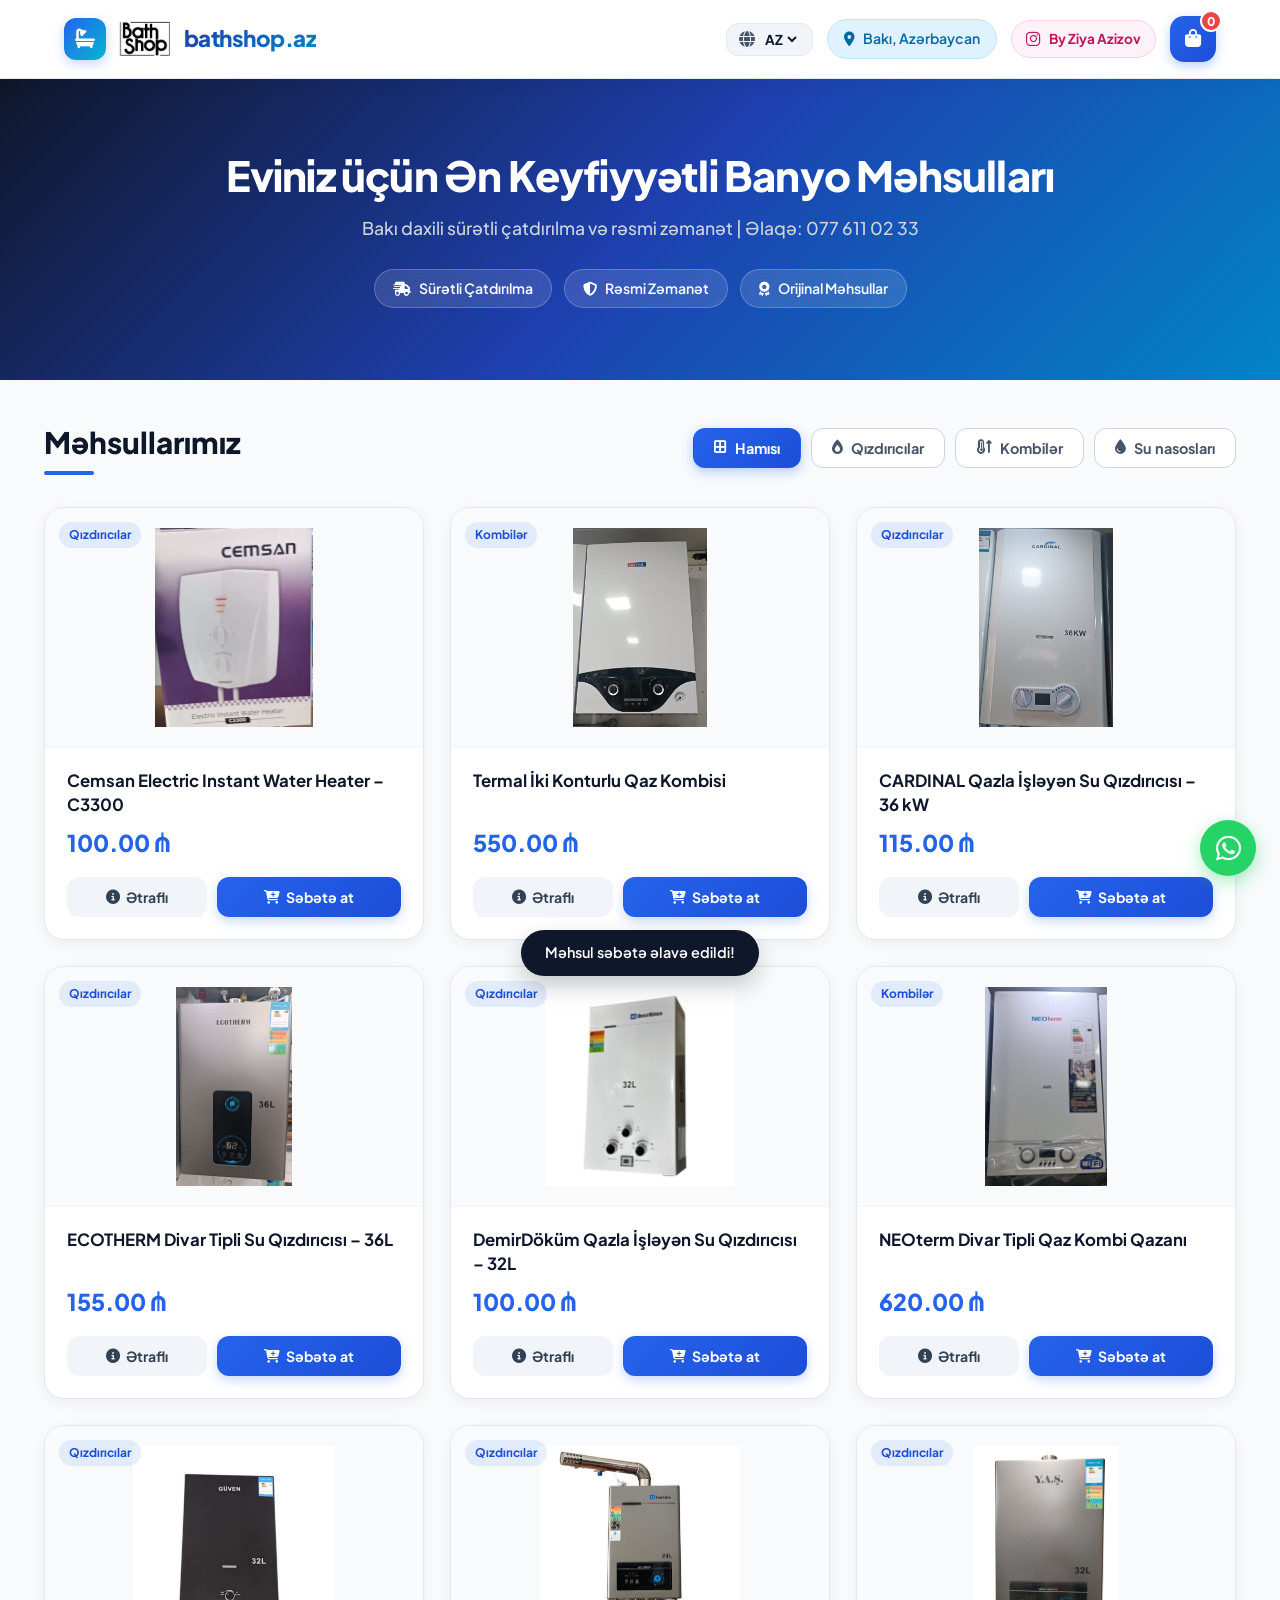
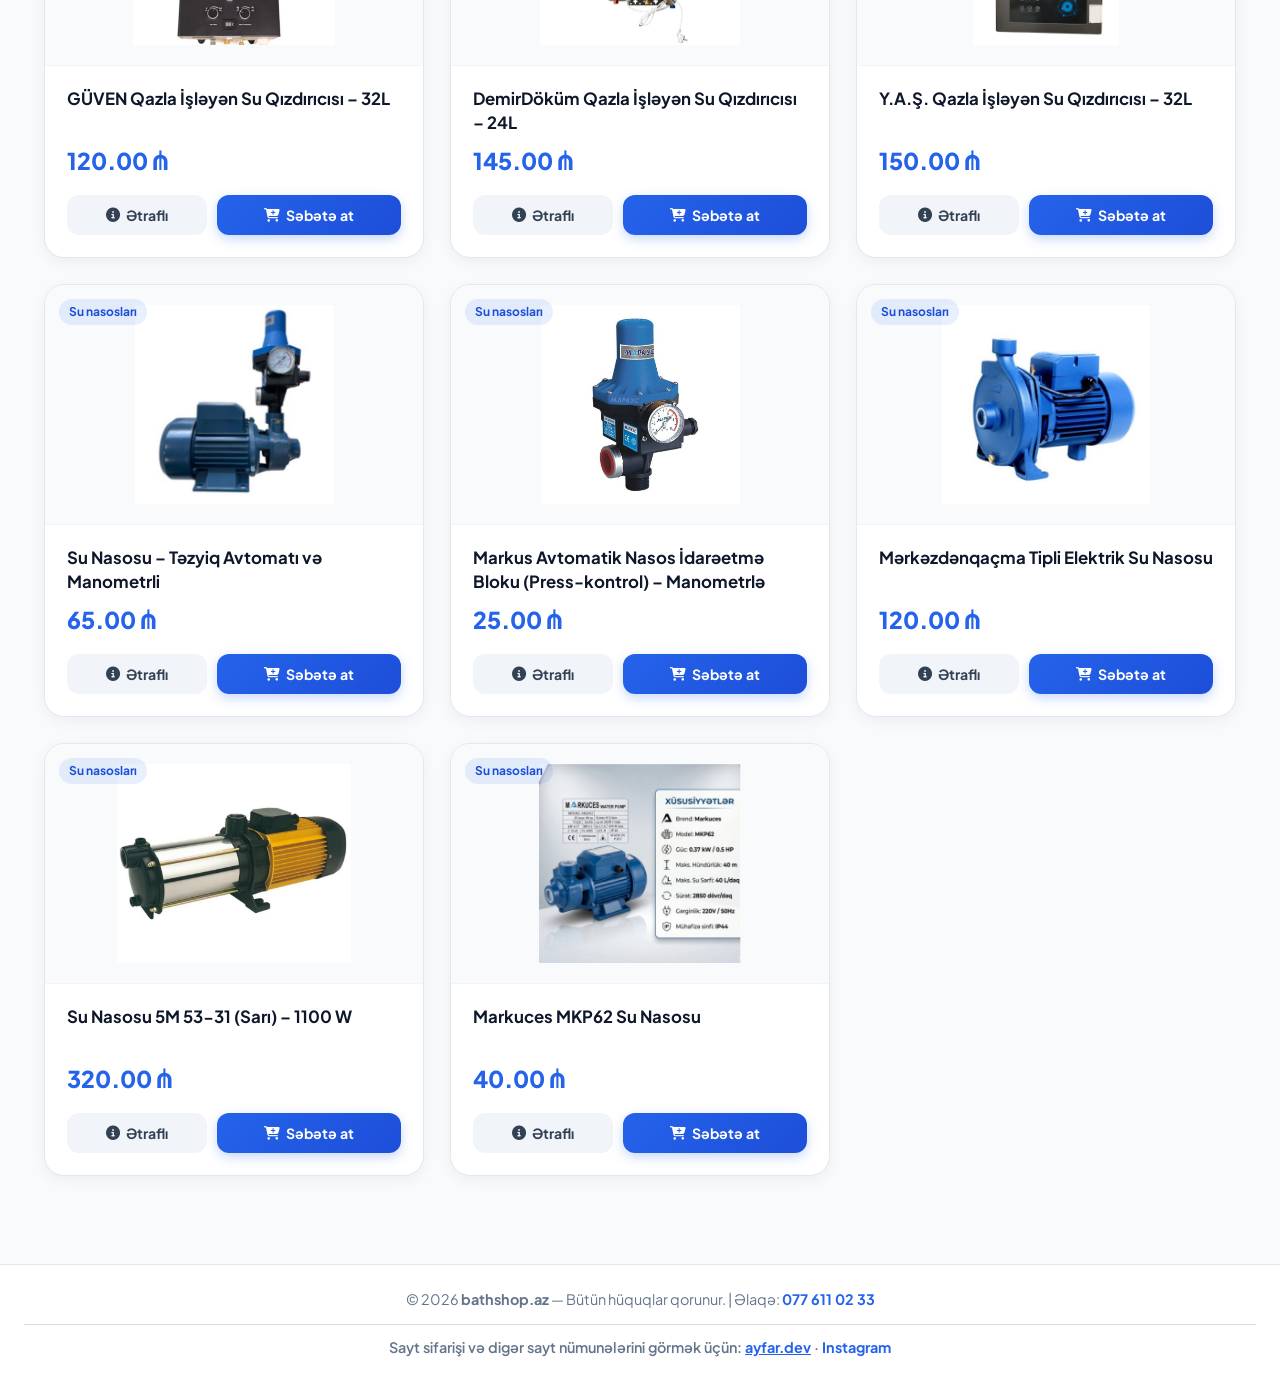
<file: selling site/index.html>
<!DOCTYPE html>
<html lang="az">
<head>
    <meta charset="UTF-8">
    <meta name="viewport" content="width=device-width, initial-scale=1.0">
    <title>bathshop.az - Hamam və Banyo Məhsulları</title>
    <meta name="description" content="bathshop.az — Bakıda su qızdırıcıları, kombilər və su nasosları: orijinal məhsullar, rəsmi zəmanət, sürətli çatdırılma. Sifariş: 077 611 02 33.">
    <!-- FontAwesome ikonlar üçün -->
    <link rel="stylesheet" href="https://cdnjs.cloudflare.com/ajax/libs/font-awesome/6.4.0/css/all.min.css">
    <link rel="stylesheet" href="style.css?v=4">
    <link rel="icon" href="bathshop.jpeg">
</head>
<body>

    <!-- Header / Yuxarı Naviqasiya -->
    <header class="site-header">
        <a href="#" class="logo-container">
            <div class="logo-icon">
                <i class="fas fa-bath"></i>
            </div>
            <img src="bathshop.jpeg" alt="BathShop" class="site-logo">
            <span class="domain-name">bathshop.az</span>
        </a>

        <div class="header-right">
            <!-- Dil Seçimi (AZ, EN, RU) -->
            <div class="lang-wrapper">
                <i class="fas fa-globe"></i>
                <select id="language-select" onchange="changeLanguage(this.value)">
                    <option value="az" selected>AZ</option>
                    <option value="en">EN</option>
                    <option value="ru">RU</option>
                </select>
            </div>

            <div class="location-badge">
                <i class="fas fa-map-marker-alt"></i>
                <span id="location-text">Bakı, Azərbaycan</span>
            </div>

            <!-- Müəllif / Instagram -->
            <a href="https://www.instagram.com/ziiyaa.a_/" target="_blank" rel="noopener noreferrer" class="author-badge" title="Instagram: @ziiyaa.a_">
                <i class="fab fa-instagram"></i>
                <span>By Ziya Azizov</span>
            </a>

            <!-- Səbət Düyməsi -->
            <button class="cart-btn" onclick="toggleCart()" aria-label="Səbət">
                <i class="fas fa-shopping-bag"></i>
                <span id="cart-count">0</span>
            </button>
        </div>
    </header>

    <!-- Canlı Kreativ Hero Banner -->
    <section class="hero-banner">
        <div class="hero-content">
            <h1 id="hero-title">Eviniz üçün Ən Keyfiyyətli Banyo Məhsulları</h1>
            <p id="hero-sub">Bakı daxili sürətli çatdırılma və rəsmi zəmanət | Əlaqə: 077 611 02 33</p>

            <div class="hero-badges">
                <div class="hero-chip">
                    <i class="fas fa-truck-fast"></i>
                    <span id="badge-1">Sürətli Çatdırılma</span>
                </div>
                <div class="hero-chip">
                    <i class="fas fa-shield-halved"></i>
                    <span id="badge-2">Rəsmi Zəmanət</span>
                </div>
                <div class="hero-chip">
                    <i class="fas fa-award"></i>
                    <span id="badge-3">Orijinal Məhsullar</span>
                </div>
            </div>
        </div>
    </section>

    <!-- Məhsullar və Kateqoriya Filtrləri -->
    <main class="container">
        <div class="section-header">
            <h2 id="products-title">Məhsullarımız</h2>

            <!-- Kateqoriya Filtrləri Düymələri -->
            <div class="filter-group">
                <button id="btn-all" class="filter-btn active" onclick="filterProducts('all')">
                    <i class="fas fa-border-all"></i> <span id="text-all">Hamısı</span>
                </button>
                <button id="btn-heater" class="filter-btn" onclick="filterProducts('heater')">
                    <i class="fas fa-fire-flame-simple"></i> <span id="text-heater">Qızdırıcılar</span>
                </button>
                <button id="btn-kombi" class="filter-btn" onclick="filterProducts('kombi')">
                    <i class="fas fa-temperature-arrow-up"></i> <span id="text-kombi">Kombilər</span>
                </button>
                <button id="btn-nasos" class="filter-btn" onclick="filterProducts('nasos')">
                    <i class="fas fa-droplet"></i> <span id="text-nasos">Su nasosları</span>
                </button>
            </div>
        </div>

        <!-- Məhsulların Grid Konteyneri -->
        <div id="products-container" class="products-grid"></div>
    </main>

    <!-- Səbət Modalı (Yan Panel) -->
    <div id="cart-modal" class="cart-modal" onclick="closeOnOverlay(event, 'cart-modal')">
        <div class="cart-content">
            <div class="cart-header">
                <h3><i class="fas fa-shopping-bag"></i> <span id="cart-modal-title">Səbətiniz</span></h3>
                <button class="close-btn" onclick="toggleCart()">✕</button>
            </div>

            <div id="cart-items" class="cart-items"></div>

            <div class="cart-footer">
                <div class="total-price">
                    <span id="total-label">Cəmi məbləğ:</span>
                    <span><span id="cart-total">0.00</span> ₼</span>
                </div>

                <!-- Checkout Form -->
                <div class="checkout-form">
                    <label id="name-label" for="customer-name">Ad və Soyadınız:</label>
                    <input type="text" id="customer-name" placeholder="Məs: Əli Əliyev">

                    <label id="phone-label" for="customer-phone">Əlaqə nömrəniz:</label>
                    <div class="phone-input-group">
                        <select id="country-code" onchange="updatePhoneMask()">
                            <option value="+994" data-length="9">+994 (AZ)</option>
                            <option value="+90" data-length="10">+90 (TR)</option>
                            <option value="+7" data-length="10">+7 (RU)</option>
                            <option value="+44" data-length="10">+44 (UK)</option>
                        </select>
                        <input type="tel" id="customer-phone" placeholder="701234567" maxlength="9" oninput="this.value = this.value.replace(/[^0-9]/g, '')">
                    </div>
                    <small id="phone-hint">Nömrəni kodsuz daxil edin (9 rəqəm)</small>

                    <div id="checkout-error" class="error-box"></div>

                    <button id="checkout-submit-btn" class="checkout-btn" onclick="checkoutOrder()">
                        <i class="fas fa-check-circle"></i> <span id="complete-btn-text">Sifarişi Təsdiq Et</span>
                    </button>
                </div>
            </div>
        </div>
    </div>

    <!-- Məhsul Detal Modalı -->
    <div id="product-modal" class="modal" onclick="closeOnOverlay(event, 'product-modal')">
        <div class="modal-content">
            <button class="modal-close-btn" onclick="closeProductModal()">✕</button>
            <div id="modal-product-details"></div>
        </div>
    </div>

    <!-- Uğurlu Sifariş Modalı -->
    <div id="success-modal" class="modal" onclick="closeOnOverlay(event, 'success-modal')">
        <div class="modal-content success-box">
            <div class="success-icon">
                <i class="fas fa-check"></i>
            </div>
            <h3 id="success-title">Sifarişiniz uğurla qəbul edildi!</h3>
            <p id="success-desc">Tezliklə nümayəndəmiz sizinlə əlaqə saxlayacaq.</p>
            <button class="add-to-cart" onclick="closeSuccessModal()" style="width: 100%; margin-top: 20px;">Bağla</button>
        </div>
    </div>

    <!-- Bildiriş (Toast) -->
    <div id="toast" class="toast">Məhsul səbətə əlavə edildi!</div>

    <!-- Sürətli WhatsApp Düyməsi -->
    <a href="https://wa.me/994776110233" target="_blank" class="whatsapp-float" title="WhatsApp ilə əlaqə">
        <i class="fab fa-whatsapp"></i>
    </a>

    <!-- Footer -->
    <footer class="site-footer">
        <p>© 2026 <strong>bathshop.az</strong> — Bütün hüquqlar qorunur. | Əlaqə: <a href="tel:0776110233">077 611 02 33</a></p>
        <p><span style="display:block;margin-top:14px;padding-top:12px;border-top:1px solid rgba(128,128,128,.3);font-weight:600">Sayt sifarişi və digər sayt nümunələrini görmək üçün: <a href="https://ayfar.dev/" target="_blank" rel="noopener" style="font-weight:700;text-decoration:underline">ayfar.dev</a> · <a href="https://www.instagram.com/ziiyaa.a_/" target="_blank" rel="noopener">Instagram</a></span></p>
    </footer>

    <script src="app.js?v=3"></script>
</body>
</html>
</file>
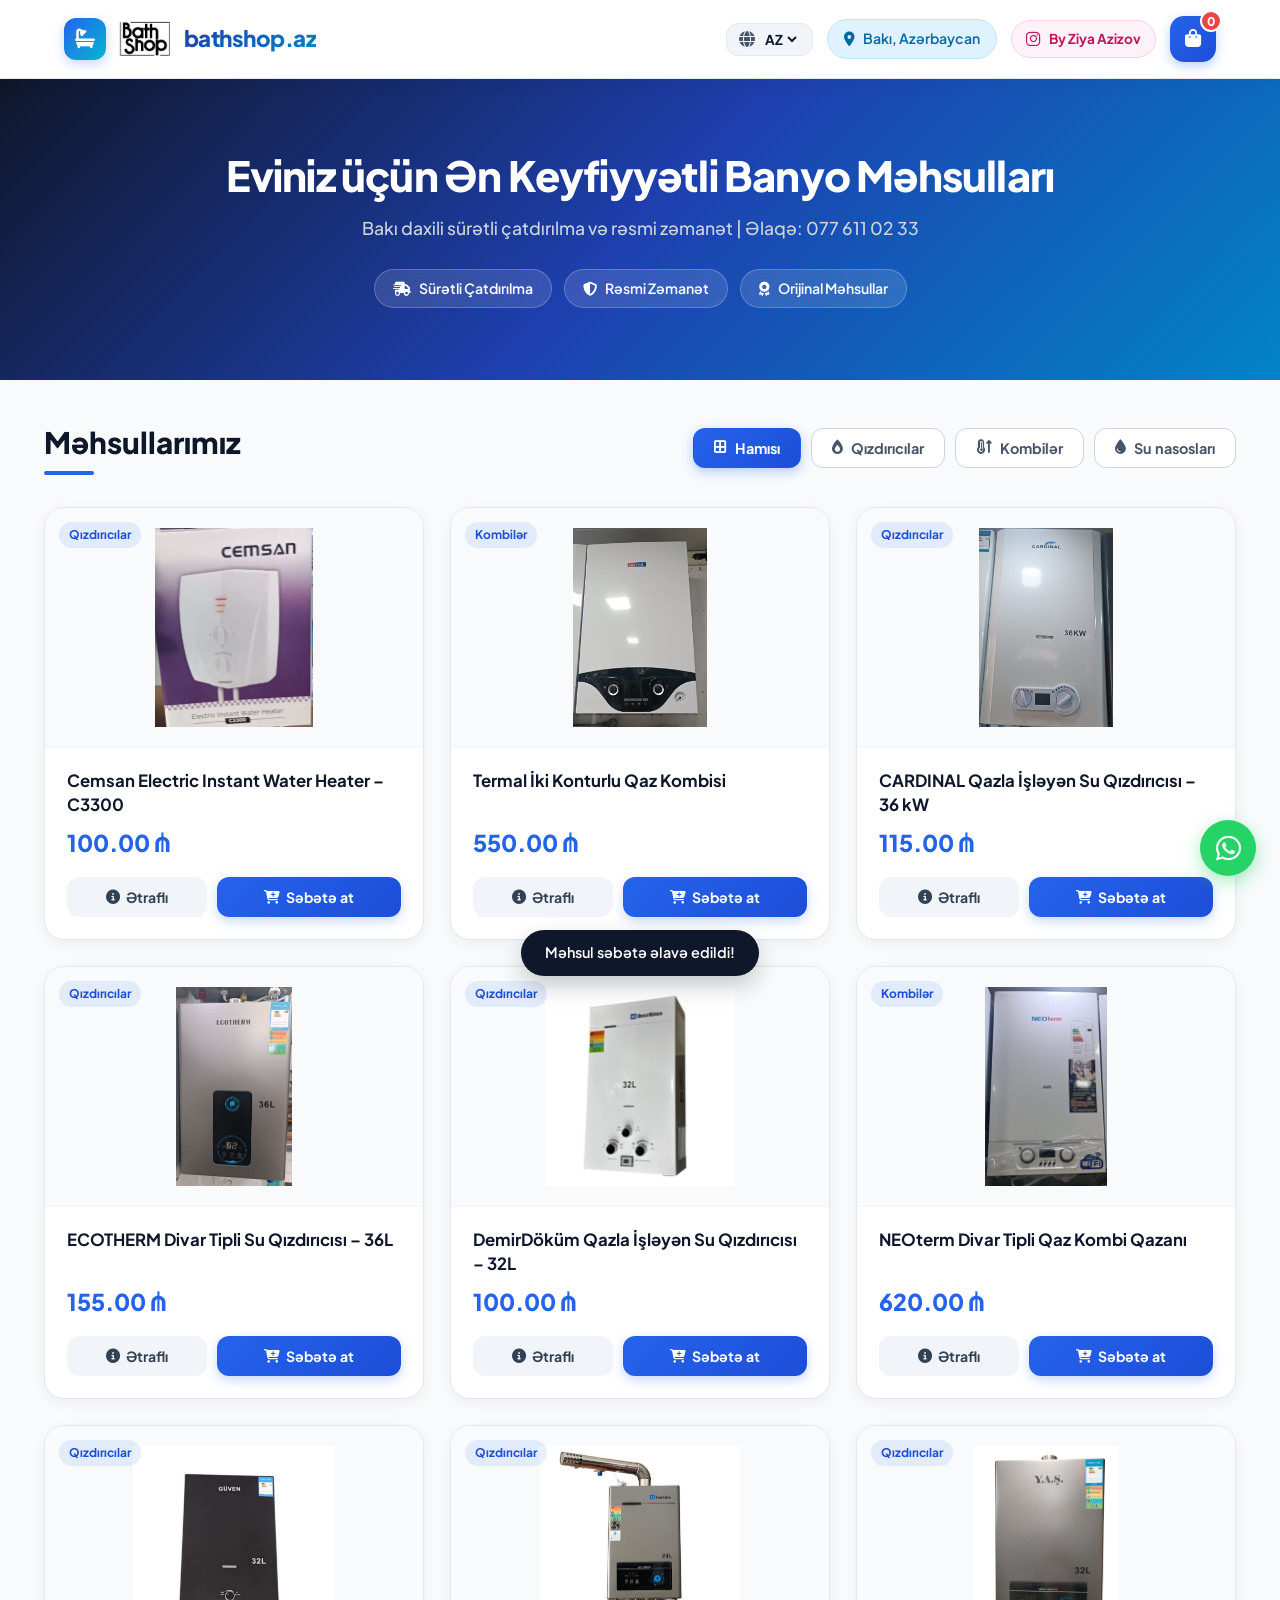
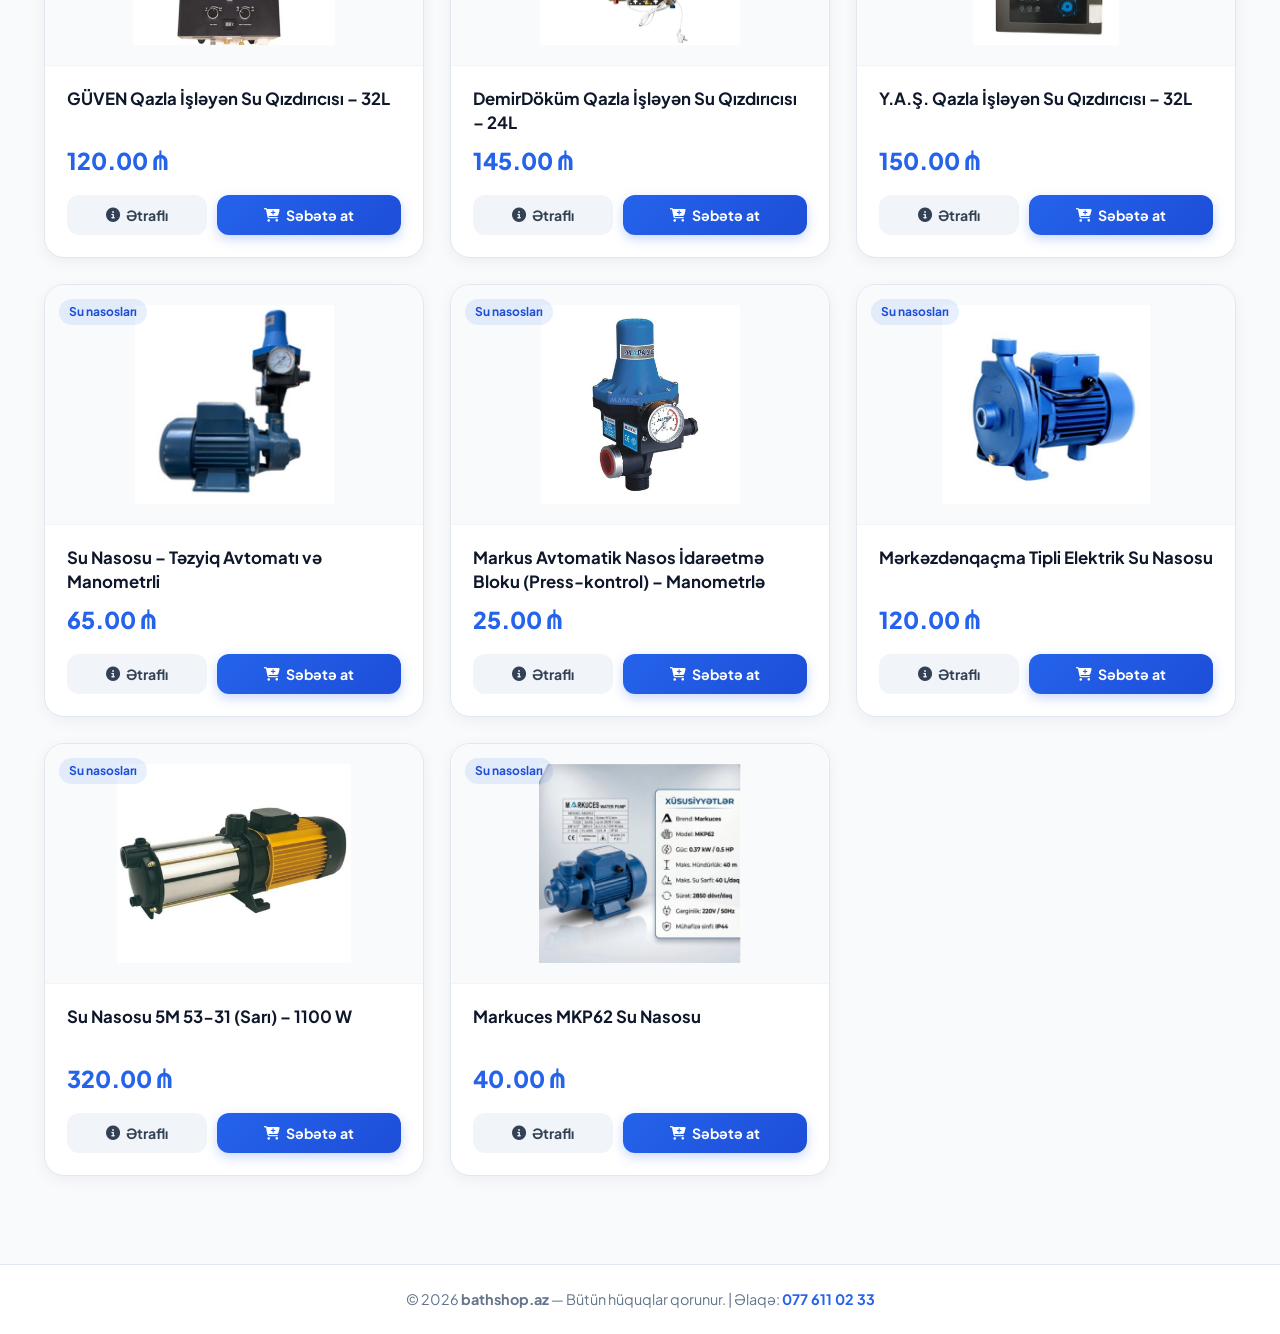
<file: selling site/index (3).html>
<!DOCTYPE html>
<html lang="az">
<head>
    <meta charset="UTF-8">
    <meta name="viewport" content="width=device-width, initial-scale=1.0">
    <title>bathshop.az - Hamam və Banyo Məhsulları</title>
    <meta name="description" content="bathshop.az — Bakıda su qızdırıcıları, kombilər və su nasosları: orijinal məhsullar, rəsmi zəmanət, sürətli çatdırılma. Sifariş: 077 611 02 33.">
    <!-- FontAwesome ikonlar üçün -->
    <link rel="stylesheet" href="https://cdnjs.cloudflare.com/ajax/libs/font-awesome/6.4.0/css/all.min.css">
    <link rel="stylesheet" href="style.css?v=4">
    <link rel="icon" href="bathshop.jpeg">
</head>
<body>

    <!-- Header / Yuxarı Naviqasiya -->
    <header class="site-header">
        <a href="#" class="logo-container">
            <div class="logo-icon">
                <i class="fas fa-bath"></i>
            </div>
            <img src="bathshop.jpeg" alt="BathShop" class="site-logo">
            <span class="domain-name">bathshop.az</span>
        </a>

        <div class="header-right">
            <!-- Dil Seçimi (AZ, EN, RU) -->
            <div class="lang-wrapper">
                <i class="fas fa-globe"></i>
                <select id="language-select" onchange="changeLanguage(this.value)">
                    <option value="az" selected>AZ</option>
                    <option value="en">EN</option>
                    <option value="ru">RU</option>
                </select>
            </div>

            <div class="location-badge">
                <i class="fas fa-map-marker-alt"></i>
                <span id="location-text">Bakı, Azərbaycan</span>
            </div>

            <!-- Müəllif / Instagram -->
            <a href="https://www.instagram.com/ziiyaa.a_/" target="_blank" rel="noopener noreferrer" class="author-badge" title="Instagram: @ziiyaa.a_">
                <i class="fab fa-instagram"></i>
                <span>By Ziya Azizov</span>
            </a>

            <!-- Səbət Düyməsi -->
            <button class="cart-btn" onclick="toggleCart()" aria-label="Səbət">
                <i class="fas fa-shopping-bag"></i>
                <span id="cart-count">0</span>
            </button>
        </div>
    </header>

    <!-- Canlı Kreativ Hero Banner -->
    <section class="hero-banner">
        <div class="hero-content">
            <h1 id="hero-title">Eviniz üçün Ən Keyfiyyətli Banyo Məhsulları</h1>
            <p id="hero-sub">Bakı daxili sürətli çatdırılma və rəsmi zəmanət | Əlaqə: 077 611 02 33</p>

            <div class="hero-badges">
                <div class="hero-chip">
                    <i class="fas fa-truck-fast"></i>
                    <span id="badge-1">Sürətli Çatdırılma</span>
                </div>
                <div class="hero-chip">
                    <i class="fas fa-shield-halved"></i>
                    <span id="badge-2">Rəsmi Zəmanət</span>
                </div>
                <div class="hero-chip">
                    <i class="fas fa-award"></i>
                    <span id="badge-3">Orijinal Məhsullar</span>
                </div>
            </div>
        </div>
    </section>

    <!-- Məhsullar və Kateqoriya Filtrləri -->
    <main class="container">
        <div class="section-header">
            <h2 id="products-title">Məhsullarımız</h2>

            <!-- Kateqoriya Filtrləri Düymələri -->
            <div class="filter-group">
                <button id="btn-all" class="filter-btn active" onclick="filterProducts('all')">
                    <i class="fas fa-border-all"></i> <span id="text-all">Hamısı</span>
                </button>
                <button id="btn-heater" class="filter-btn" onclick="filterProducts('heater')">
                    <i class="fas fa-fire-flame-simple"></i> <span id="text-heater">Qızdırıcılar</span>
                </button>
                <button id="btn-kombi" class="filter-btn" onclick="filterProducts('kombi')">
                    <i class="fas fa-temperature-arrow-up"></i> <span id="text-kombi">Kombilər</span>
                </button>
                <button id="btn-nasos" class="filter-btn" onclick="filterProducts('nasos')">
                    <i class="fas fa-droplet"></i> <span id="text-nasos">Su nasosları</span>
                </button>
            </div>
        </div>

        <!-- Məhsulların Grid Konteyneri -->
        <div id="products-container" class="products-grid"></div>
    </main>

    <!-- Səbət Modalı (Yan Panel) -->
    <div id="cart-modal" class="cart-modal" onclick="closeOnOverlay(event, 'cart-modal')">
        <div class="cart-content">
            <div class="cart-header">
                <h3><i class="fas fa-shopping-bag"></i> <span id="cart-modal-title">Səbətiniz</span></h3>
                <button class="close-btn" onclick="toggleCart()">✕</button>
            </div>

            <div id="cart-items" class="cart-items"></div>

            <div class="cart-footer">
                <div class="total-price">
                    <span id="total-label">Cəmi məbləğ:</span>
                    <span><span id="cart-total">0.00</span> ₼</span>
                </div>

                <!-- Checkout Form -->
                <div class="checkout-form">
                    <label id="name-label" for="customer-name">Ad və Soyadınız:</label>
                    <input type="text" id="customer-name" placeholder="Məs: Əli Əliyev">

                    <label id="phone-label" for="customer-phone">Əlaqə nömrəniz:</label>
                    <div class="phone-input-group">
                        <select id="country-code" onchange="updatePhoneMask()">
                            <option value="+994" data-length="9">+994 (AZ)</option>
                            <option value="+90" data-length="10">+90 (TR)</option>
                            <option value="+7" data-length="10">+7 (RU)</option>
                            <option value="+44" data-length="10">+44 (UK)</option>
                        </select>
                        <input type="tel" id="customer-phone" placeholder="701234567" maxlength="9" oninput="this.value = this.value.replace(/[^0-9]/g, '')">
                    </div>
                    <small id="phone-hint">Nömrəni kodsuz daxil edin (9 rəqəm)</small>

                    <div id="checkout-error" class="error-box"></div>

                    <button id="checkout-submit-btn" class="checkout-btn" onclick="checkoutOrder()">
                        <i class="fas fa-check-circle"></i> <span id="complete-btn-text">Sifarişi Təsdiq Et</span>
                    </button>
                </div>
            </div>
        </div>
    </div>

    <!-- Məhsul Detal Modalı -->
    <div id="product-modal" class="modal" onclick="closeOnOverlay(event, 'product-modal')">
        <div class="modal-content">
            <button class="modal-close-btn" onclick="closeProductModal()">✕</button>
            <div id="modal-product-details"></div>
        </div>
    </div>

    <!-- Uğurlu Sifariş Modalı -->
    <div id="success-modal" class="modal" onclick="closeOnOverlay(event, 'success-modal')">
        <div class="modal-content success-box">
            <div class="success-icon">
                <i class="fas fa-check"></i>
            </div>
            <h3 id="success-title">Sifarişiniz uğurla qəbul edildi!</h3>
            <p id="success-desc">Tezliklə nümayəndəmiz sizinlə əlaqə saxlayacaq.</p>
            <button class="add-to-cart" onclick="closeSuccessModal()" style="width: 100%; margin-top: 20px;">Bağla</button>
        </div>
    </div>

    <!-- Bildiriş (Toast) -->
    <div id="toast" class="toast">Məhsul səbətə əlavə edildi!</div>

    <!-- Sürətli WhatsApp Düyməsi -->
    <a href="https://wa.me/994776110233" target="_blank" class="whatsapp-float" title="WhatsApp ilə əlaqə">
        <i class="fab fa-whatsapp"></i>
    </a>

    <!-- Footer -->
    <footer class="site-footer">
        <p>© 2026 <strong>bathshop.az</strong> — Bütün hüquqlar qorunur. | Əlaqə: <a href="tel:0776110233">077 611 02 33</a></p>
    </footer>

    <script src="app.js?v=3"></script>
</body>
</html>
</file>
<file: selling site/style.css>
@import url('https://fonts.googleapis.com/css2?family=Plus+Jakarta+Sans:wght@400;500;600;700;800&display=swap');

* {
    margin: 0;
    padding: 0;
    box-sizing: border-box;
    font-family: 'Plus Jakarta Sans', -apple-system, BlinkMacSystemFont, sans-serif;
}

body {
    background-color: #f8fafc;
    color: #0f172a;
    line-height: 1.5;
    display: flex;
    flex-direction: column;
    min-height: 100vh;
}

/* Header */
.site-header {
    background: rgba(255, 255, 255, 0.95);
    backdrop-filter: blur(12px);
    padding: 1rem 5%;
    display: flex;
    justify-content: space-between;
    align-items: center;
    box-shadow: 0 4px 20px -5px rgba(15, 23, 42, 0.06);
    position: sticky;
    top: 0;
    z-index: 100;
    border-bottom: 1px solid #e2e8f0;
}

.logo-container {
    display: flex;
    align-items: center;
    gap: 12px;
    text-decoration: none;
}

.logo-icon {
    width: 42px;
    height: 42px;
    border-radius: 12px;
    background: linear-gradient(135deg, #2563eb 0%, #06b6d4 100%);
    color: white;
    display: flex;
    align-items: center;
    justify-content: center;
    font-size: 1.25rem;
    box-shadow: 0 4px 12px rgba(37, 99, 235, 0.25);
}

.site-logo {
    height: 40px;
    width: auto;
    object-fit: contain;
}

.domain-name {
    font-size: 1.4rem;
    font-weight: 800;
    background: linear-gradient(135deg, #1e40af 0%, #0284c7 100%);
    -webkit-background-clip: text;
    -webkit-text-fill-color: transparent;
    letter-spacing: -0.5px;
}

.header-right {
    display: flex;
    align-items: center;
    gap: 14px;
}

.lang-wrapper {
    display: flex;
    align-items: center;
    gap: 6px;
    background: #f1f5f9;
    padding: 6px 12px;
    border-radius: 12px;
    border: 1px solid #e2e8f0;
    color: #475569;
}

.lang-wrapper select {
    border: none;
    background: transparent;
    font-weight: 700;
    color: #0f172a;
    cursor: pointer;
    outline: none;
    font-size: 0.85rem;
}

.location-badge {
    display: flex;
    align-items: center;
    gap: 8px;
    color: #0369a1;
    font-size: 0.88rem;
    font-weight: 600;
    background: #e0f2fe;
    padding: 8px 16px;
    border-radius: 30px;
    border: 1px solid #bae6fd;
}

.cart-btn {
    position: relative;
    cursor: pointer;
    font-size: 1.15rem;
    color: #ffffff;
    background: linear-gradient(135deg, #2563eb 0%, #1d4ed8 100%);
    border: none;
    border-radius: 14px;
    width: 46px;
    height: 46px;
    display: flex;
    align-items: center;
    justify-content: center;
    transition: all 0.25s ease;
    box-shadow: 0 4px 12px rgba(37, 99, 235, 0.3);
}

.cart-btn:hover {
    transform: translateY(-2px);
    box-shadow: 0 8px 20px rgba(37, 99, 235, 0.45);
}

#cart-count {
    position: absolute;
    top: -6px;
    right: -6px;
    background: #ef4444;
    color: white;
    font-size: 0.75rem;
    min-width: 22px;
    height: 22px;
    padding: 0 5px;
    border-radius: 50%;
    display: flex;
    align-items: center;
    justify-content: center;
    font-weight: 800;
    border: 2px solid white;
}

/* Hero Banner */
.hero-banner {
    background: linear-gradient(135deg, #0f172a 0%, #1e40af 50%, #0284c7 100%);
    color: white;
    text-align: center;
    padding: 4.5rem 1.5rem;
    position: relative;
    overflow: hidden;
}

.hero-content {
    max-width: 850px;
    margin: 0 auto;
    position: relative;
    z-index: 2;
}

.hero-banner h1 {
    font-size: 2.6rem;
    font-weight: 800;
    margin-bottom: 14px;
    letter-spacing: -0.8px;
    line-height: 1.2;
}

.hero-banner p {
    color: #cbd5e1;
    font-size: 1.1rem;
    font-weight: 500;
    margin-bottom: 28px;
}

.hero-badges {
    display: flex;
    justify-content: center;
    gap: 12px;
    flex-wrap: wrap;
}

.hero-chip {
    background: rgba(255, 255, 255, 0.12);
    backdrop-filter: blur(8px);
    border: 1px solid rgba(255, 255, 255, 0.22);
    padding: 8px 18px;
    border-radius: 30px;
    font-size: 0.88rem;
    font-weight: 600;
    display: flex;
    align-items: center;
    gap: 8px;
    color: #ffffff;
}

/* Məhsullar Bölməsi və Filtrlər */
.container {
    max-width: 1240px;
    width: 100%;
    margin: 2.5rem auto;
    padding: 0 1.5rem;
    flex: 1;
}

.section-header {
    display: flex;
    justify-content: space-between;
    align-items: center;
    flex-wrap: wrap;
    gap: 20px;
    margin-bottom: 2rem;
}

.container h2 {
    font-size: 1.85rem;
    font-weight: 800;
    color: #0f172a;
    position: relative;
}

.container h2::after {
    content: '';
    display: block;
    width: 50px;
    height: 4px;
    background: #2563eb;
    border-radius: 2px;
    margin-top: 6px;
}

.filter-group {
    display: flex;
    gap: 10px;
    flex-wrap: wrap;
}

.filter-btn {
    padding: 10px 20px;
    border-radius: 12px;
    border: 1px solid #cbd5e1;
    background: #ffffff;
    color: #475569;
    font-weight: 700;
    font-size: 0.9rem;
    cursor: pointer;
    display: flex;
    align-items: center;
    gap: 8px;
    transition: all 0.25s ease;
}

.filter-btn:hover {
    border-color: #2563eb;
    color: #2563eb;
    background: #f8fafc;
}

.filter-btn.active {
    background: linear-gradient(135deg, #2563eb 0%, #1d4ed8 100%);
    color: #ffffff;
    border-color: transparent;
    box-shadow: 0 4px 12px rgba(37, 99, 235, 0.3);
}

/* Məhsul Grid və Kartı */
.products-grid {
    display: grid;
    grid-template-columns: repeat(auto-fill, minmax(290px, 1fr));
    gap: 26px;
}

.product-card {
    background: white;
    border-radius: 20px;
    overflow: hidden;
    box-shadow: 0 4px 15px rgba(15, 23, 42, 0.05);
    transition: all 0.3s cubic-bezier(0.4, 0, 0.2, 1);
    display: flex;
    flex-direction: column;
    border: 1px solid #e2e8f0;
    position: relative;
}

.product-card:hover {
    transform: translateY(-6px);
    box-shadow: 0 18px 35px -10px rgba(37, 99, 235, 0.18);
    border-color: #93c5fd;
}

.card-badge {
    position: absolute;
    top: 14px;
    left: 14px;
    background: rgba(37, 99, 235, 0.1);
    color: #1d4ed8;
    font-size: 0.75rem;
    font-weight: 700;
    padding: 4px 10px;
    border-radius: 20px;
    z-index: 2;
}

.img-wrapper {
    width: 100%;
    height: 240px;
    background: #f8fafc;
    display: flex;
    align-items: center;
    justify-content: center;
    padding: 20px;
    overflow: hidden;
    cursor: pointer;
    border-bottom: 1px solid #f1f5f9;
}

.product-card img {
    max-width: 100%;
    max-height: 100%;
    object-fit: contain;
    transition: transform 0.35s ease;
}

.product-card:hover img {
    transform: scale(1.06);
}

.product-info {
    padding: 1.35rem;
    display: flex;
    flex-direction: column;
    flex-grow: 1;
}

.product-title {
    font-size: 1.05rem;
    font-weight: 700;
    margin-bottom: 10px;
    cursor: pointer;
    color: #0f172a;
    line-height: 1.4;
    height: 2.8em;
    overflow: hidden;
    display: -webkit-box;
    -webkit-line-clamp: 2;
    -webkit-box-orient: vertical;
}

.product-title:hover {
    color: #2563eb;
}

.product-price {
    font-size: 1.45rem;
    font-weight: 800;
    color: #2563eb;
    margin-bottom: 16px;
}

.product-actions {
    display: flex;
    gap: 10px;
    margin-top: auto;
}

.details-btn, .add-to-cart {
    padding: 11px 14px;
    border: none;
    border-radius: 12px;
    cursor: pointer;
    font-weight: 700;
    font-size: 0.88rem;
    transition: all 0.2s ease;
    display: flex;
    align-items: center;
    justify-content: center;
    gap: 6px;
}

.details-btn {
    background: #f1f5f9;
    color: #334155;
    flex: 1;
}

.details-btn:hover {
    background: #e2e8f0;
    color: #0f172a;
}

.add-to-cart {
    background: linear-gradient(135deg, #2563eb 0%, #1d4ed8 100%);
    color: white;
    flex: 1.4;
    box-shadow: 0 4px 12px rgba(37, 99, 235, 0.25);
}

.add-to-cart:hover {
    background: linear-gradient(135deg, #1d4ed8 0%, #1e40af 100%);
    transform: translateY(-1px);
}

/* Modallar */
.modal, .cart-modal {
    display: none;
    position: fixed;
    top: 0;
    left: 0;
    width: 100%;
    height: 100%;
    background: rgba(15, 23, 42, 0.6);
    backdrop-filter: blur(5px);
    z-index: 1000;
    justify-content: center;
    align-items: center;
    padding: 1rem;
}

.cart-modal {
    justify-content: flex-end;
    padding: 0;
}

.modal.active, .cart-modal.active {
    display: flex;
    animation: fadeIn 0.2s ease-out;
}

@keyframes fadeIn {
    from { opacity: 0; }
    to { opacity: 1; }
}

.modal-content {
    background: white;
    border-radius: 22px;
    padding: 2rem;
    max-width: 600px;
    width: 100%;
    max-height: 88vh;
    overflow-y: auto;
    position: relative;
    box-shadow: 0 25px 50px -12px rgba(0, 0, 0, 0.25);
}

.modal-close-btn {
    position: absolute;
    top: 16px;
    right: 16px;
    font-size: 1.2rem;
    cursor: pointer;
    color: #64748b;
    background: #f1f5f9;
    border: none;
    width: 36px;
    height: 36px;
    border-radius: 50%;
    display: flex;
    align-items: center;
    justify-content: center;
    transition: all 0.2s;
}

.modal-close-btn:hover {
    color: #ffffff;
    background: #ef4444;
}

.detail-grid img {
    width: 100%;
    max-height: 260px;
    object-fit: contain;
    margin-bottom: 16px;
    background: #f8fafc;
    border-radius: 14px;
    padding: 15px;
    border: 1px solid #f1f5f9;
}

.detail-specs {
    margin-top: 16px;
    background: #f8fafc;
    padding: 16px;
    border-radius: 14px;
    border: 1px solid #e2e8f0;
}

.detail-specs strong {
    color: #0f172a;
    font-size: 0.95rem;
}

.detail-specs ul {
    list-style-type: none;
    margin-top: 10px;
}

.detail-specs li {
    margin-bottom: 8px;
    font-size: 0.9rem;
    color: #334155;
    position: relative;
    padding-left: 22px;
}

.detail-specs li::before {
    content: '✓';
    position: absolute;
    left: 0;
    color: #2563eb;
    font-weight: bold;
}

.contact-info {
    margin: 12px 0;
    font-weight: 700;
    font-size: 0.9rem;
    color: #0369a1;
    background: #e0f2fe;
    padding: 10px 16px;
    border-radius: 10px;
    display: inline-block;
}

.contact-info a {
    color: #0369a1;
    text-decoration: none;
}

/* Səbət Yan Paneli */
.cart-content {
    background: white;
    width: 100%;
    max-width: 430px;
    height: 100%;
    display: flex;
    flex-direction: column;
    box-shadow: -10px 0 30px rgba(0, 0, 0, 0.15);
}

.cart-header {
    padding: 1.25rem 1.5rem;
    background: #ffffff;
    display: flex;
    justify-content: space-between;
    align-items: center;
    border-bottom: 1px solid #e2e8f0;
}

.cart-header h3 {
    font-size: 1.2rem;
    font-weight: 800;
    color: #0f172a;
    display: flex;
    align-items: center;
    gap: 8px;
}

.close-btn {
    font-size: 1.3rem;
    cursor: pointer;
    color: #64748b;
    background: #f1f5f9;
    border: none;
    width: 34px;
    height: 34px;
    border-radius: 50%;
}

.close-btn:hover {
    background: #ef4444;
    color: white;
}

.cart-items {
    padding: 1.2rem 1.5rem;
    overflow-y: auto;
    flex-grow: 1;
}

.empty-cart-box {
    text-align: center;
    padding: 3rem 1rem;
    color: #94a3b8;
}

.empty-cart-box i {
    font-size: 3rem;
    margin-bottom: 12px;
    color: #cbd5e1;
}

.cart-item {
    display: flex;
    justify-content: space-between;
    align-items: center;
    gap: 12px;
    padding: 12px 0;
    border-bottom: 1px solid #f1f5f9;
}

.cart-item-info {
    flex: 1;
}

.cart-item-info h4 {
    font-size: 0.92rem;
    font-weight: 700;
    color: #1e293b;
    margin-bottom: 4px;
}

.cart-item-info small {
    color: #2563eb;
    font-weight: 700;
    font-size: 0.9rem;
}

.qty-controls {
    display: flex;
    align-items: center;
    gap: 8px;
    background: #f1f5f9;
    padding: 4px 8px;
    border-radius: 8px;
}

.qty-btn {
    border: none;
    background: white;
    width: 24px;
    height: 24px;
    border-radius: 6px;
    font-weight: 700;
    cursor: pointer;
    color: #0f172a;
    box-shadow: 0 1px 2px rgba(0,0,0,0.06);
}

.remove-btn {
    background: none;
    border: none;
    color: #ef4444;
    cursor: pointer;
    font-size: 1rem;
    padding: 4px;
}

.cart-footer {
    padding: 1.25rem 1.5rem;
    background: #f8fafc;
    border-top: 1px solid #e2e8f0;
}

.total-price {
    font-size: 1.15rem;
    font-weight: 800;
    margin-bottom: 14px;
    display: flex;
    justify-content: space-between;
    color: #0f172a;
}

.checkout-form {
    display: flex;
    flex-direction: column;
    gap: 8px;
}

.checkout-form label {
    font-size: 0.8rem;
    font-weight: 700;
    color: #475569;
}

.checkout-form input, .checkout-form select {
    padding: 10px 12px;
    border: 1px solid #cbd5e1;
    border-radius: 10px;
    font-size: 0.9rem;
    outline: none;
}

.checkout-form input:focus {
    border-color: #2563eb;
}

.phone-input-group {
    display: flex;
    gap: 6px;
}

.phone-input-group input {
    flex: 1;
}

#phone-hint {
    color: #64748b;
    font-size: 0.75rem;
}

.error-box {
    color: #dc2626;
    background: #fef2f2;
    border: 1px solid #fecaca;
    padding: 8px 12px;
    border-radius: 8px;
    font-size: 0.82rem;
    font-weight: 600;
    display: none;
}

.checkout-btn {
    margin-top: 6px;
    width: 100%;
    padding: 14px;
    background: linear-gradient(135deg, #10b981 0%, #059669 100%);
    color: white;
    border: none;
    border-radius: 12px;
    font-weight: 800;
    font-size: 0.95rem;
    cursor: pointer;
    transition: all 0.2s ease;
    box-shadow: 0 4px 12px rgba(16, 185, 129, 0.3);
}

.checkout-btn:hover {
    background: linear-gradient(135deg, #059669 0%, #047857 100%);
}

.checkout-btn:disabled {
    opacity: 0.6;
    cursor: not-allowed;
}

/* Success Modal */
.success-box {
    text-align: center;
    max-width: 400px;
}

.success-icon {
    width: 64px;
    height: 64px;
    background: #dcfce7;
    color: #16a34a;
    font-size: 2rem;
    border-radius: 50%;
    display: flex;
    align-items: center;
    justify-content: center;
    margin: 0 auto 16px;
}

/* Toast Bildiriş */
.toast {
    position: fixed;
    bottom: 24px;
    left: 50%;
    transform: translateX(-50%) translateY(100px);
    background: #0f172a;
    color: white;
    padding: 12px 24px;
    border-radius: 30px;
    font-weight: 600;
    font-size: 0.9rem;
    box-shadow: 0 10px 25px rgba(0,0,0,0.2);
    z-index: 2000;
    transition: transform 0.3s ease;
}

.toast.show {
    transform: translateX(-50%) translateY(0);
}

/* WhatsApp Floating Button */
.whatsapp-float {
    position: fixed;
    bottom: 24px;
    right: 24px;
    width: 56px;
    height: 56px;
    background: #25d366;
    color: white;
    border-radius: 50%;
    display: flex;
    align-items: center;
    justify-content: center;
    font-size: 1.8rem;
    box-shadow: 0 6px 18px rgba(37, 211, 102, 0.4);
    z-index: 900;
    text-decoration: none;
    transition: transform 0.25s ease;
}

.whatsapp-float:hover {
    transform: scale(1.08);
}

/* Footer */
.site-footer {
    background: #ffffff;
    border-top: 1px solid #e2e8f0;
    text-align: center;
    padding: 1.5rem;
    font-size: 0.9rem;
    color: #64748b;
    margin-top: 3rem;
}

.site-footer a {
    color: #2563eb;
    text-decoration: none;
    font-weight: 700;
}

/* Müəllif nişanı (Instagram) */
.author-badge {
    display: flex;
    align-items: center;
    gap: 8px;
    color: #be185d;
    font-size: 0.85rem;
    font-weight: 700;
    background: #fdf2f8;
    padding: 8px 14px;
    border-radius: 30px;
    border: 1px solid #fbcfe8;
    text-decoration: none;
    white-space: nowrap;
    transition: all 0.2s ease;
}

.author-badge:hover {
    background: #fce7f3;
    transform: translateY(-1px);
}

.author-badge i {
    font-size: 1.05rem;
}

/* Mobil Uyğunluq */
@media (max-width: 768px) {
    .location-badge {
        display: none;
    }
    .header-right {
        gap: 8px;
    }
    .author-badge {
        padding: 7px 10px;
        font-size: 0.75rem;
    }
    .hero-banner h1 {
        font-size: 1.85rem;
    }
    .section-header {
        flex-direction: column;
        align-items: flex-start;
    }
}

/* Səbət məhsul kartı (yeni) */
.cart-item {
    align-items: flex-start;
    gap: 14px;
    padding: 16px 0;
}

.cart-item-img {
    width: 96px;
    height: 96px;
    flex-shrink: 0;
    background: #f8fafc;
    border: 1px solid #e2e8f0;
    border-radius: 14px;
    display: flex;
    align-items: center;
    justify-content: center;
    padding: 8px;
}

.cart-item-img img {
    max-width: 100%;
    max-height: 100%;
    object-fit: contain;
}

.cart-item-info {
    display: flex;
    flex-direction: column;
    gap: 4px;
}

.cart-item-info .qty-controls {
    align-self: flex-start;
    margin-top: 8px;
}

/* Səbət paneli: məzmun qədər hündürlük (boş yer qalmır) */
.cart-modal {
    align-items: flex-start;
}

.cart-content {
    height: auto;
    max-height: 100%;
    overflow-y: auto;
    border-bottom-left-radius: 24px;
}

.cart-items {
    flex: 0 0 auto;
    overflow: visible;
}
/* Çox kiçik ekranlarda yalnız Instagram ikonu */
@media (max-width: 480px) {
    .author-badge span {
        display: none;
    }
    .author-badge {
        padding: 10px;
    }
}
</file>
